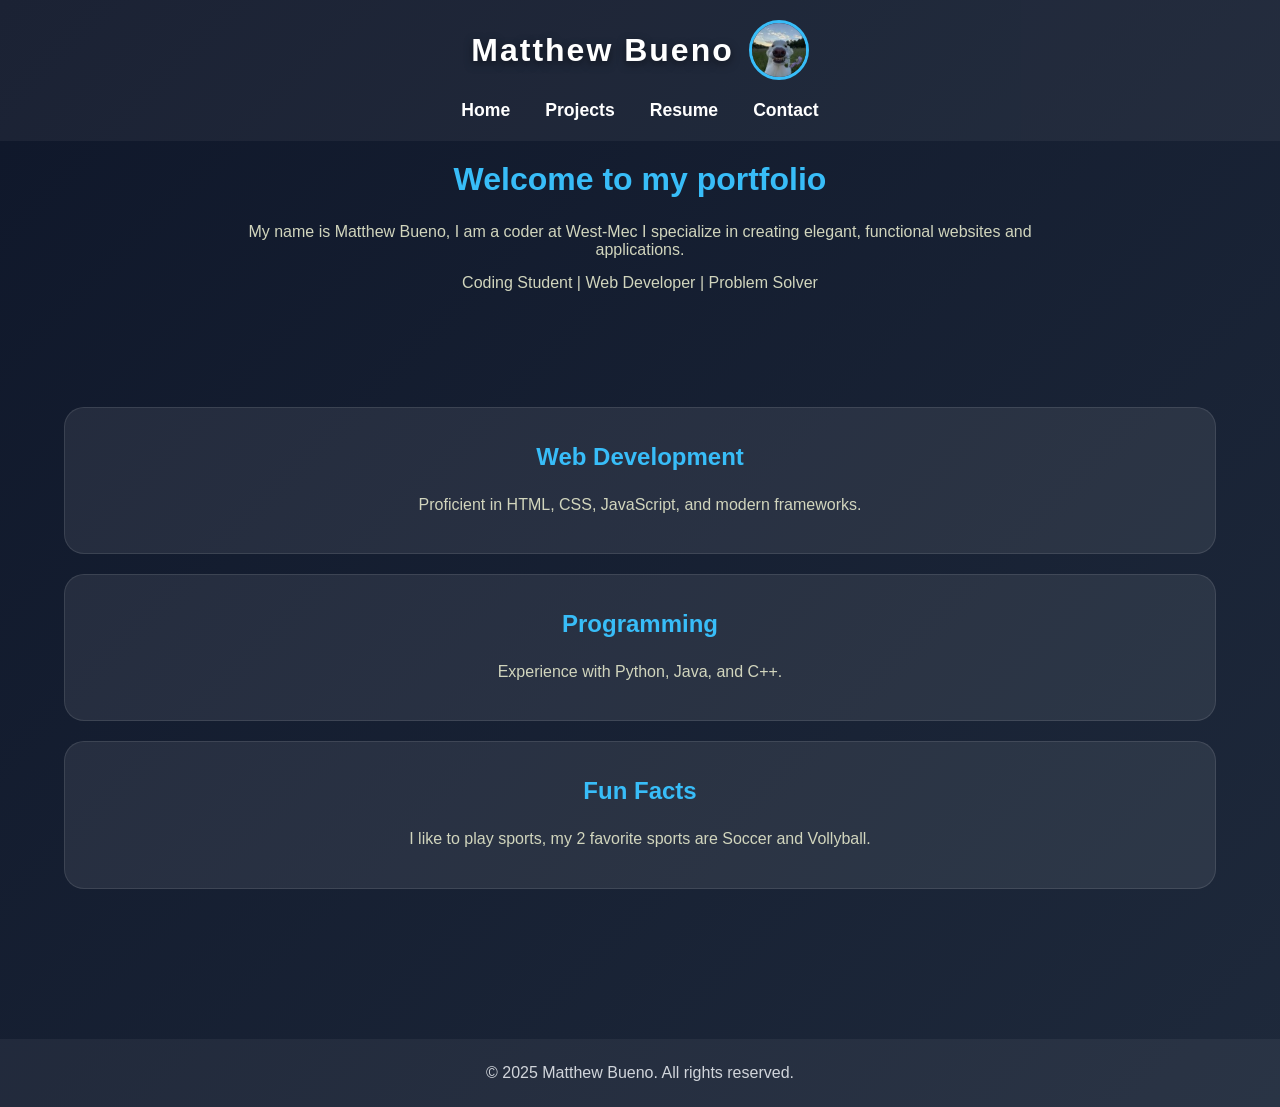
<file: index.html>
<!DOCTYPE html>
<html lang="en">
<head>
    <meta charset="UTF-8">
    <meta name="viewport" content="width=device-width, initial-scale=1.0">
    <title>My portfolio</title>
    <link rel="stylesheet" href="portfolio.css">
</head>
<body>
<div id="div1">
    
    <header id="header">
        <h2 id="head1">Matthew Bueno</h2>
        <img id="dogpic" src="dogpfp.jpg" alt="dog with flower in mouth">
    </header>

    <nav id="nav1">
        <a href="index.html">Home</a>
        <a href="projects.html">Projects</a>
        <a href="resume.html">Resume</a>
        <a href="contact.html">Contact</a>
    </nav>
</div>

<div id="div2">
    <h1 id="head2">Welcome to my portfolio</h1>
    <p>My name is Matthew Bueno, I am a coder at West-Mec I specialize in creating elegant,
    functional websites and applications.
    </p>
    <p>Coding Student | Web Developer | Problem Solver</p>
</div>

<div class="boxdivs">
    
    <div class="box1">
    <h2>Web Development</h2>
    <p>Proficient in HTML, CSS, JavaScript, and modern frameworks.</p>
    </div>

    <div class="box1">
    <h2>Programming</h2>
    <p>Experience with Python, Java, and C++.</p>
    </div>

    <div class="box1">
    <h2>Fun Facts </h2>
    <p>I like to play sports, my 2 favorite sports are Soccer and Vollyball.</p>
    </div>
</div>

<footer>
    <p>&copy; 2025 Matthew Bueno. All rights reserved.</p>
</footer>
</body>
</html>
</file>
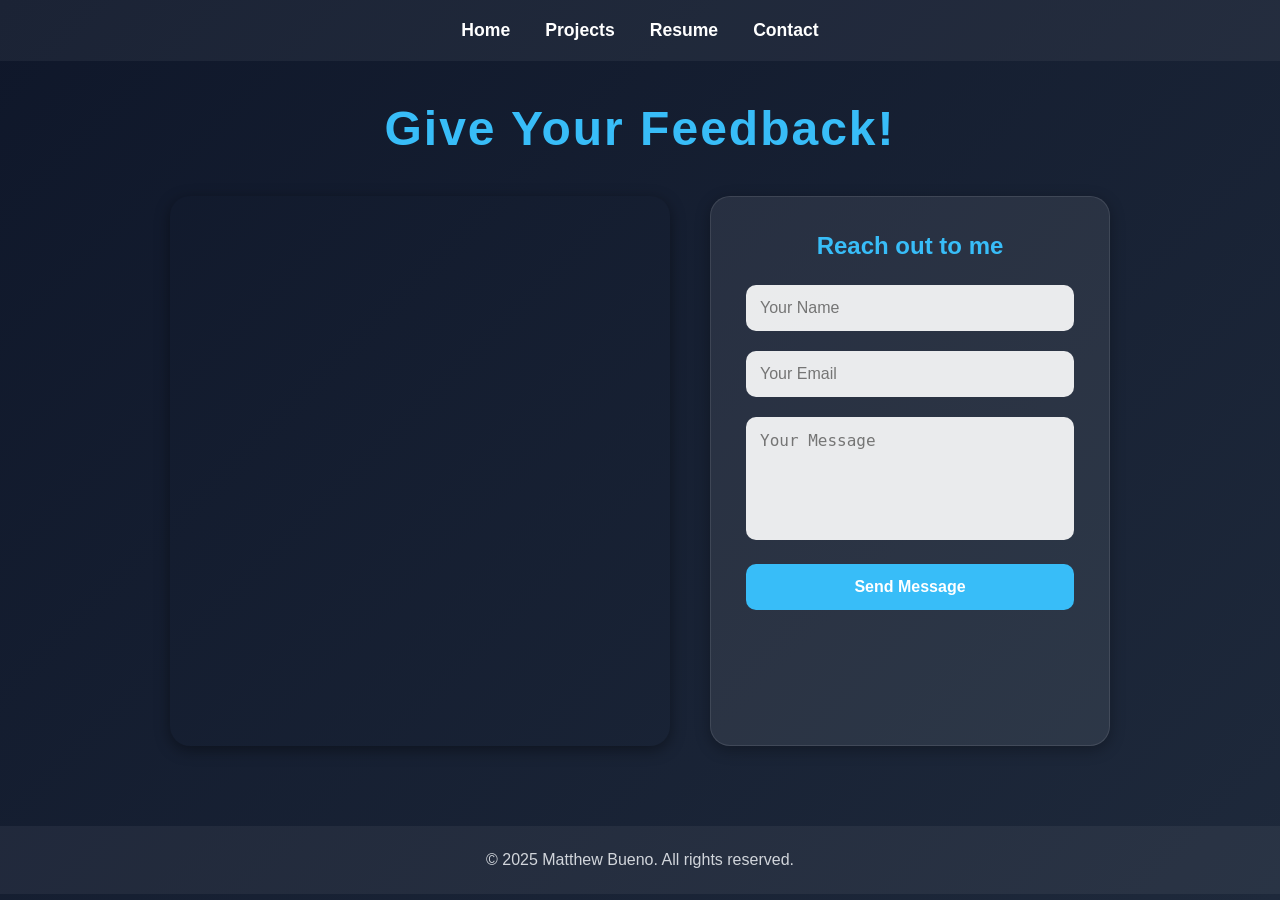
<file: contact.html>
<!DOCTYPE html>
<html lang="en">
<head>
    <meta charset="UTF-8">
    <meta name="viewport" content="width=device-width, initial-scale=1.0">
    <title>My Contact</title> 
    <link rel="stylesheet" href="contact.css">
</head>
<body>
    <nav>
        <a class="followlinks" href="index.html">Home</a>
        <a class="followlinks" href="projects.html">Projects</a>
        <a class="followlinks" href="resume.html">Resume</a>
        <a class="followlinks" href="contact.html">Contact</a>
    </nav>

    <h1>Give Your Feedback!</h1>


<div id="div1">
    <iframe 
        src="https://www.google.com/maps/embed?pb=!1m18!1m12!1m3!1d3325.6709253397526!2d-112.29541422403611!3d33.53594047335587!2m3!1f0!2f0!3f0!3m2!1i1024!2i768!4f13.1!3m3!1m2!1s0x872b4104080e38d9%3A0x1fbd2919e78fa444!2sWest-MEC%20-%20Central%20Campus!5e0!3m2!1sen!2sus!4v1766013515414!5m2!1sen!2sus" width="600" 
        height="550" 
        style="border:0;" 
        allowfullscreen="" 
        loading="lazy" 
        referrerpolicy="no-rx`x`eferrer-when-downgrade">
    </iframe>

<div id="formbackground">

    <h2>Reach out to me</h2>

    <form>
        <div class="forms">
            <input class="form" type="text" name="name" placeholder="Your Name" required>
        </div>

        <div class="forms">
            <input class="form" type="email" name="email" placeholder="Your Email" required>
        </div>

        <div class="forms">
            <textarea class="form" name="message" placeholder="Your Message" rows="5"   required></textarea>
        </div>
        
        <div class="forms">
            <button class="form" type="submit">Send Message</button>
        </div>
    </form>
</div>
</div>

<div>
    <footer><p>&copy; 2025 Matthew Bueno. All rights reserved.</p></footer>
</div>

</body>
</html>
</file>
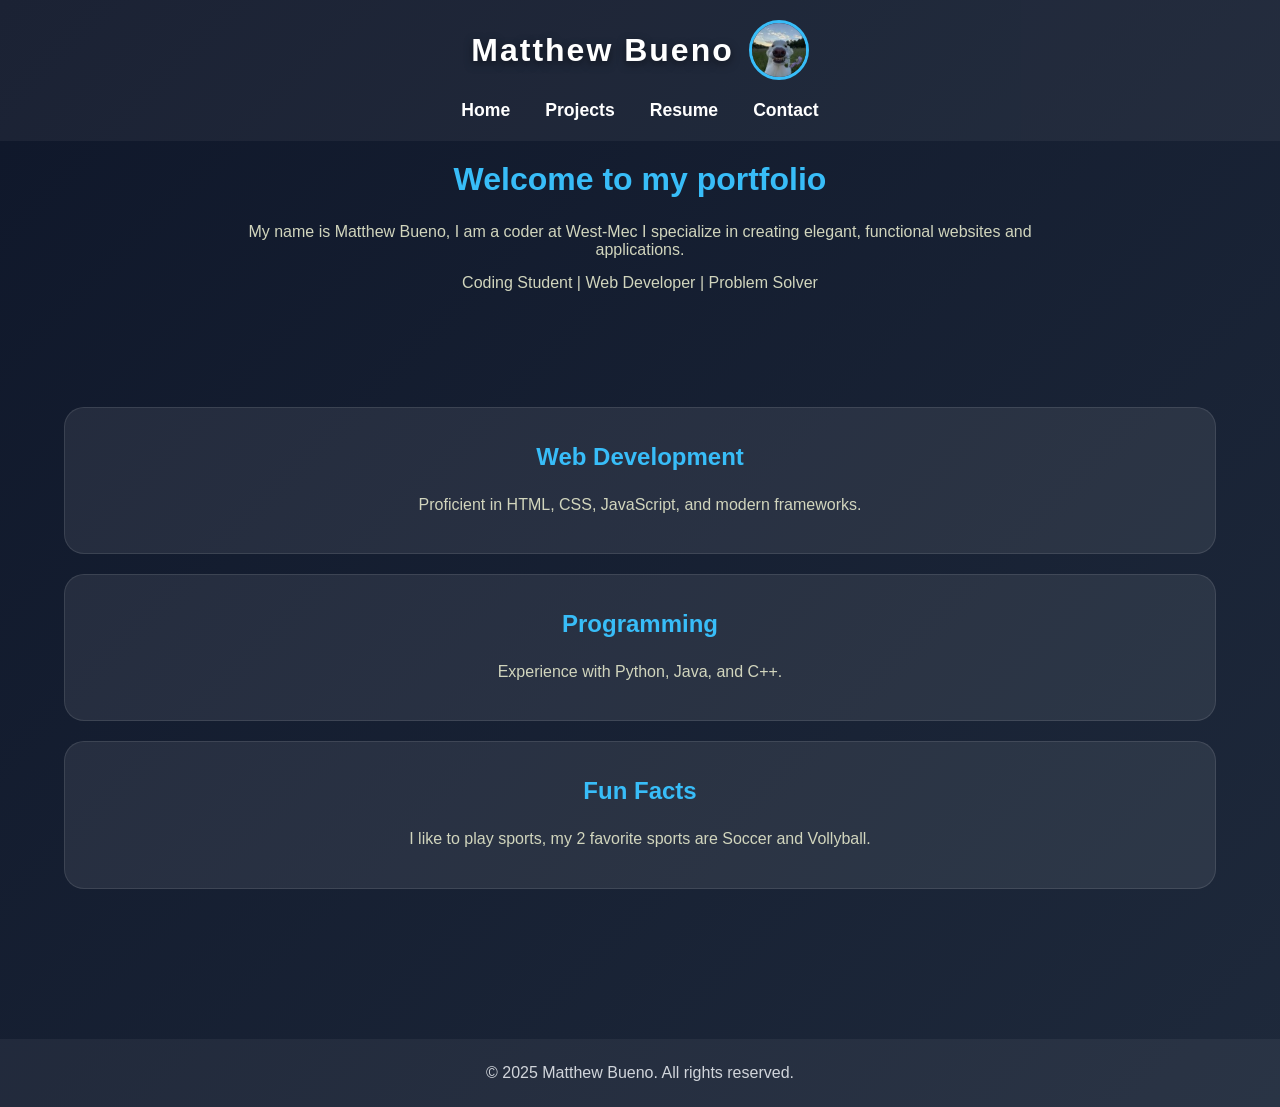
<file: portfolio.html>
<!DOCTYPE html>
<html lang="en">
<head>
    <meta charset="UTF-8">
    <meta name="viewport" content="width=device-width, initial-scale=1.0">
    <title>My portfolio</title>
    <link rel="stylesheet" href="portfolio.css">
</head>
<body>
<div id="div1">
    
    <header id="header">
        <h2 id="head1">Matthew Bueno</h2>
        <img id="dogpic" src="dogpfp.jpg" alt="dog with flower in mouth">
    </header>

    <nav id="nav1">
        <a href="portfolio.html">Home</a>
        <a href="projects.html">Projects</a>
        <a href="resume.html">Resume</a>
        <a href="contact.html">Contact</a>
    </nav>
</div>

<div id="div2">
    <h1 id="head2">Welcome to my portfolio</h1>
    <p>My name is Matthew Bueno, I am a coder at West-Mec I specialize in creating elegant,
    functional websites and applications.
    </p>
    <p>Coding Student | Web Developer | Problem Solver</p>
</div>

<div class="boxdivs">
    
    <div class="box1">
    <h2>Web Development</h2>
    <p>Proficient in HTML, CSS, JavaScript, and modern frameworks.</p>
    </div>

    <div class="box1">
    <h2>Programming</h2>
    <p>Experience with Python, Java, and C++.</p>
    </div>

    <div class="box1">
    <h2>Fun Facts </h2>
    <p>I like to play sports, my 2 favorite sports are Soccer and Vollyball.</p>
    </div>
</div>

<footer>
    <p>&copy; 2025 Matthew Bueno. All rights reserved.</p>
</footer>
</body>
</html>
</file>
<file: portfolio.css>
*{
    margin: 0px;
    padding: 0px;
    box-sizing: border-box;
}

body{
    font-family: 'Gill Sans', 'Gill Sans MT', Calibri, 'Trebuchet MS', sans-serif;
    background: linear-gradient(135deg, #0f172a, #1e293b);
    color: white;
    min-height: 100vh;
}

#div1{
    position: sticky;
    top: 0px;
    z-index: 100;
    background: rgba(255, 255, 255, 0.05);
}

#header{
    display: flex;
    justify-content: center;
    align-items: center;
    gap: 15px;
    padding-top: 20px;
}

#head1{
    font-size: 2rem;
    letter-spacing: 2px;
    text-shadow: 0px 3px 8px rgba(0, 0, 0, 0.5);
}

#dogpic{
    width: 60px;
    height: 60px;
    object-fit: cover;
    border-radius: 50%;
    border: 3px solid #38bdf8;
}

#nav1{
    display: flex;
    justify-content: center;
    gap: 35px;
    padding: 20px;
}

#nav1 a{
    text-decoration: none;
    color: white;
    font-size: 1.1rem;
    font-weight: bold;
    position: relative;
}

#nav1 a:hover{
    color: #38bdf8;
}

#div2{
    text-align: center;
    padding: 20px 20px 80px;
    max-width: 900px;
    margin: auto;
}

#head2{
    margin-bottom: 25px;
    color: #38bdf8;
}

#div2 p{
    color: #d1d5bd;
    margin-bottom: 15px;
}

.boxdivs{
    width: 90%;
    margin: auto;
    grid-template-columns: repeat(auto-fit, minmax(280px, 1fr));
    gap: 30px;
    padding-bottom: 100px;
}

.box1{
    background: rgba( 255, 255, 255, 0.08);
    border: 1px solid rgba(255, 255, 255, 0.1);
    border-radius: 20px;
    padding: 35px 25px;
    text-align: center;
    margin-top: 20px;
}

.box1 h2{
    margin-bottom: 20px;
    color: #38bdf8;
}

.box1 p{
    color: #d1d5bd;
    line-height: 1.7;
}

footer{
    text-align: center;
    padding: 25px;
    background: rgba(255,255,255,0.05);
    color: #d1d5db;
    margin-top: 50px;
}
</file>
<file: contact.css>
*{
    margin: 0;
    padding: 0;
    box-sizing: border-box;
}

body{
    font-family: 'Gill Sans', 'Gill Sans MT', Calibri, 'Trebuchet MS', sans-serif;
    background: linear-gradient(135deg, #0f172a, #1e293b);
    color: white;
    min-height: 100vh;
}

/* NAVBAR */

nav{
    display: flex;
    justify-content: center;
    gap: 35px;
    padding: 20px;
    background: rgba(255, 255, 255, 0.05);
    position: sticky;
    top: 0;
    z-index: 100;
}

.followlinks{
    text-decoration: none;
    color: white;
    font-size: 1.1rem;
    font-weight: bold;
    transition: 0.3s;
}

.followlinks:hover{
    color: #38bdf8;
}

/* PAGE TITLE */

h1{
    text-align: center;
    margin: 40px 0;
    font-size: 3rem;
    color: #38bdf8;
    letter-spacing: 2px;
}

/* MAIN SECTION */

#div1{
    width: 90%;
    margin: auto;
    display: flex;
    justify-content: center;
    align-items: stretch;
    gap: 40px;
    flex-wrap: wrap;
    padding-bottom: 80px;
}

/* MAP */

iframe{
    border-radius: 20px;
    width: 500px;
    max-width: 100%;
    min-height: 500px;
    box-shadow: 0px 4px 15px rgba(0,0,0,0.4);
}

/* FORM CARD */

#formbackground{
    background: rgba(255, 255, 255, 0.08);
    border: 1px solid rgba(255,255,255,0.1);
    border-radius: 20px;
    padding: 35px;
    width: 400px;
    box-shadow: 0px 4px 15px rgba(0,0,0,0.3);
}

#formbackground h2{
    text-align: center;
    margin-bottom: 25px;
    color: #38bdf8;
}

/* FORM ELEMENTS */

.forms{
    margin-bottom: 20px;
}

.form{
    width: 100%;
    padding: 14px;
    border: none;
    border-radius: 10px;
    font-size: 1rem;
    outline: none;
}

input,
textarea{
    background: rgba(255,255,255,0.9);
    color: #111827;
}

textarea{
    resize: none;
}

/* BUTTON */

button{
    background: #38bdf8;
    color: white;
    font-weight: bold;
    cursor: pointer;
    transition: 0.3s;
}

button:hover{
    background: #0ea5e9;
    transform: translateY(-2px);
}

/* FOOTER */

footer{
    text-align: center;
    padding: 25px;
    background: rgba(255,255,255,0.05);
    color: #d1d5db;
}
</file>
